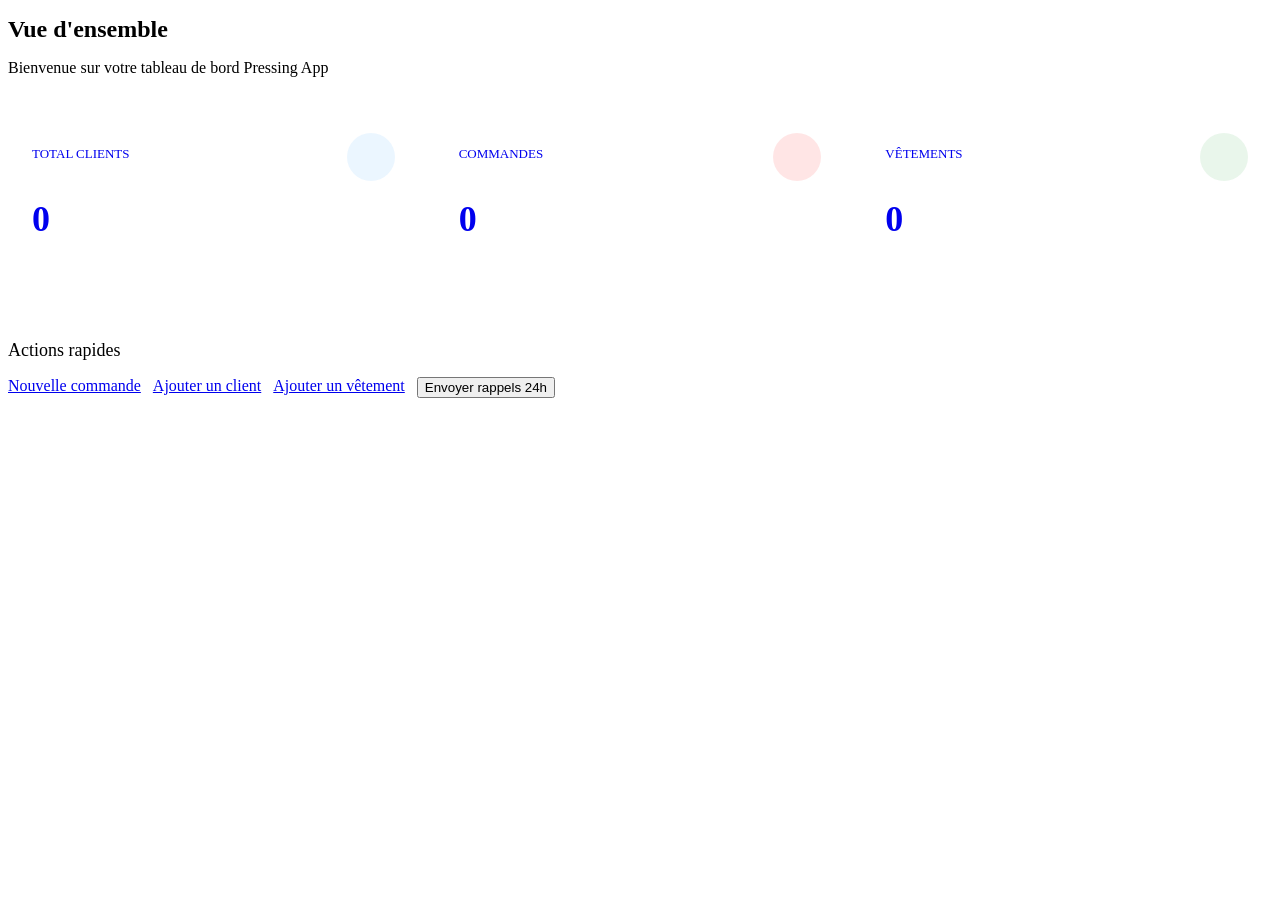
<file: src/main/resources/templates/index.html>
<!DOCTYPE html>
<html xmlns:th="http://www.thymeleaf.org">

<head th:replace="~{layout :: head(#{dashboard.title})}"></head>

<body>
    <th:block th:replace="~{layout :: themeScript}"></th:block>
    <div class="app-container">
        <header th:replace="~{layout :: header}"></header>
        <div class="main-layout">
            <aside th:replace="~{layout :: sidebar}"></aside>
            <main class="content-area">

                <h1 style="font-size: 24px; margin-bottom: 8px;" th:text="#{dashboard.title}">Vue d'ensemble</h1>
                <p style="color: var(--yt-text-secondary); margin-bottom: 32px;" th:text="#{dashboard.welcome}">
                    Bienvenue sur votre tableau de bord Pressing App
                </p>

                <!-- Stats -->
                <div style="display: grid; grid-template-columns: repeat(auto-fit, minmax(220px, 1fr)); gap: 16px;">
                    <a href="/clients" style="text-decoration: none;">
                        <div class="stat-card"
                            style="background: var(--yt-surface); padding: 24px; border-radius: 12px; border: 1px solid var(--yt-border); transition: border-color 0.2s;">
                            <div style="display: flex; justify-content: space-between; align-items: flex-start;">
                                <div>
                                    <p style="color: var(--yt-text-secondary); font-size: 13px; margin-bottom: 10px;"
                                        th:text="#{dashboard.totalClients}">TOTAL CLIENTS</p>
                                    <p style="font-size: 36px; font-weight: 700;" th:text="${totalClients}">0</p>
                                </div>
                                <div
                                    style="background: rgba(62,166,255,0.1); width: 48px; height: 48px; border-radius: 50%; display: flex; align-items: center; justify-content: center;">
                                    <i class="fas fa-users" style="color: var(--yt-accent); font-size: 20px;"></i>
                                </div>
                            </div>
                        </div>
                    </a>
                    <a href="/commandes" style="text-decoration: none;">
                        <div class="stat-card"
                            style="background: var(--yt-surface); padding: 24px; border-radius: 12px; border: 1px solid var(--yt-border); transition: border-color 0.2s;">
                            <div style="display: flex; justify-content: space-between; align-items: flex-start;">
                                <div>
                                    <p style="color: var(--yt-text-secondary); font-size: 13px; margin-bottom: 10px;"
                                        th:text="#{dashboard.totalOrders}">COMMANDES</p>
                                    <p style="font-size: 36px; font-weight: 700;" th:text="${totalCommandes}">0</p>
                                </div>
                                <div
                                    style="background: rgba(255,0,0,0.1); width: 48px; height: 48px; border-radius: 50%; display: flex; align-items: center; justify-content: center;">
                                    <i class="fas fa-shopping-bag" style="color: var(--yt-red); font-size: 20px;"></i>
                                </div>
                            </div>
                        </div>
                    </a>
                    <a href="/vetements" style="text-decoration: none;">
                        <div class="stat-card"
                            style="background: var(--yt-surface); padding: 24px; border-radius: 12px; border: 1px solid var(--yt-border); transition: border-color 0.2s;">
                            <div style="display: flex; justify-content: space-between; align-items: flex-start;">
                                <div>
                                    <p style="color: var(--yt-text-secondary); font-size: 13px; margin-bottom: 10px;"
                                        th:text="#{dashboard.totalClothes}">VÊTEMENTS</p>
                                    <p style="font-size: 36px; font-weight: 700;" th:text="${totalVetements}">0</p>
                                </div>
                                <div
                                    style="background: rgba(43,166,64,0.1); width: 48px; height: 48px; border-radius: 50%; display: flex; align-items: center; justify-content: center;">
                                    <i class="fas fa-tshirt" style="color: var(--yt-green); font-size: 20px;"></i>
                                </div>
                            </div>
                        </div>
                    </a>
                </div>

                <!-- Actions rapides -->
                <h2 style="font-size: 18px; font-weight: 500; margin-top: 40px; margin-bottom: 16px;"
                    th:text="#{dashboard.quickActions}">Actions rapides</h2>
                <div style="display: flex; gap: 12px; flex-wrap: wrap;">
                    <a href="/commandes" class="yt-btn action">
                        <i class="fas fa-plus"></i> <span th:text="#{dashboard.newOrder}">Nouvelle commande</span>
                    </a>
                    <a href="/utilisateurs" class="yt-btn">
                        <i class="fas fa-user-plus"></i> <span th:text="#{dashboard.addClient}">Ajouter un client</span>
                    </a>
                    <a href="/vetements" class="yt-btn">
                        <i class="fas fa-plus"></i> <span th:text="#{dashboard.addCloth}">Ajouter un vêtement</span>
                    </a>
                    <button class="yt-btn" onclick="declencherRappels()" id="btn-rappels">
                        <i class="fas fa-bell"></i> <span th:text="#{dashboard.sendReminders}">Envoyer rappels
                            24h</span>
                    </button>
                </div>

                <!-- Toast notification -->
                <div id="toast" style="display:none; position:fixed; bottom:24px; right:24px;
                 background:var(--yt-surface); border:1px solid var(--yt-border); border-radius:8px;
                 padding:16px 24px; font-size:14px; z-index:9999; box-shadow: 0 4px 24px rgba(0,0,0,0.4);">
                </div>

            </main>
        </div>
    </div>

    <style>
        .stat-card:hover {
            border-color: var(--yt-accent) !important;
        }
    </style>

    <script th:inline="javascript">
        const sendingText = /*[[#{dashboard.sending}]]*/ 'Envoi...';
        const remindersText = /*[[#{dashboard.sendReminders}]]*/ 'Envoyer rappels 24h';

        function showToast(msg) {
            const t = document.getElementById('toast');
            t.innerHTML = msg;
            t.style.display = 'block';
            setTimeout(() => t.style.display = 'none', 4000);
        }

        function declencherRappels() {
            const btn = document.getElementById('btn-rappels');
            btn.disabled = true;
            btn.innerHTML = '<i class="fas fa-spinner fa-spin"></i> ' + sendingText;
            
            const csrf = getCsrfConfig();
            fetch('/api/notifications/rappels/declencher', { 
                method: 'POST',
                headers: { [csrf.header]: csrf.token }
            })
                .then(res => res.text())
                .then(data => { showToast('<i class="fas fa-check-circle" style="color:var(--yt-green)"></i> ' + data); })
                .catch(err => { showToast('<i class="fas fa-exclamation-circle" style="color:var(--yt-red)"></i> Erreur : ' + err); })
                .finally(() => {
                    btn.disabled = false;
                    btn.innerHTML = '<i class="fas fa-bell"></i> ' + remindersText;
                });
        }
    </script>
    <div th:replace="~{layout :: chatbot}"></div>
</body>

</html>
</file>
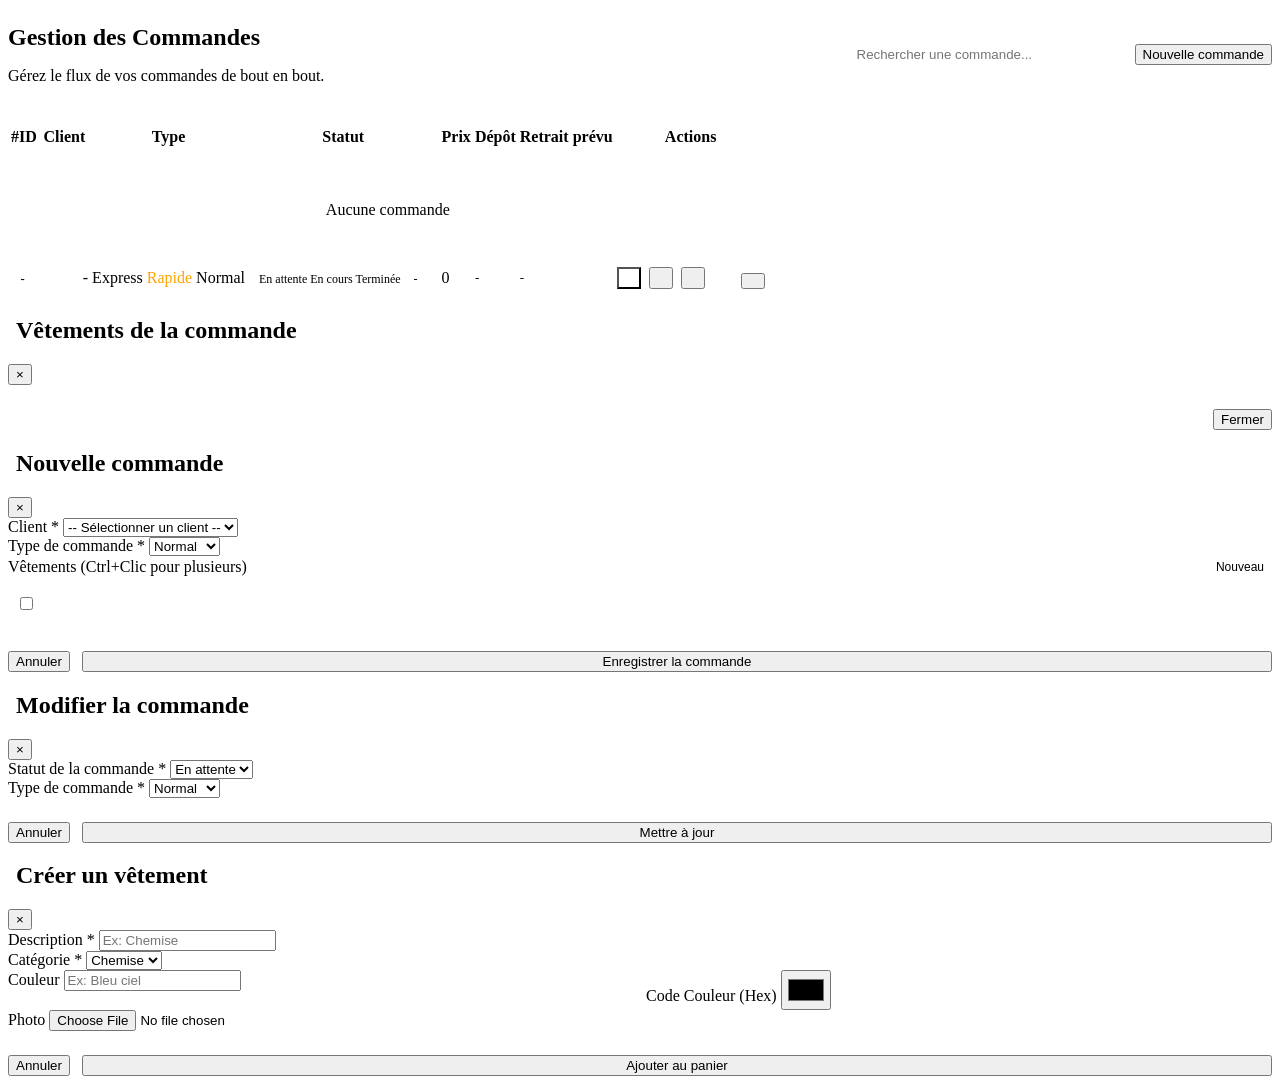
<file: src/main/resources/templates/commandes.html>
<!DOCTYPE html>
<html xmlns:th="http://www.thymeleaf.org">
<head th:replace="~{layout :: head(#{orders.title})}"></head>
<body>
<th:block th:replace="~{layout :: themeScript}"></th:block>
<div class="app-container">
    <header th:replace="~{layout :: header}"></header>
    <div class="main-layout">
        <aside th:replace="~{layout :: sidebar}"></aside>
        <main class="content-area">

            <div style="display: flex; justify-content: space-between; align-items: center; margin-bottom: 24px;">
                <div>
                    <h1 style="font-size: 24px; margin-bottom: 8px;" th:text="#{orders.title}">Gestion des Commandes</h1>
                    <p style="color: var(--yt-text-secondary);" th:text="#{orders.subtitle}">Gérez le flux de vos commandes de bout en bout.</p>
                </div>
                <div style="display: flex; gap: 16px; align-items: center;">
                    <div style="position: relative;">
                        <i class="fas fa-search" style="position: absolute; left: 12px; top: 50%; transform: translateY(-50%); color: var(--yt-text-secondary);"></i>
                        <input type="text" id="search-commandes" th:placeholder="#{orders.search}" placeholder="Rechercher une commande..." onkeyup="filterTable('search-commandes', 'table-commandes')" style="background: var(--yt-surface); border: 1px solid var(--yt-border); color: var(--yt-text-primary); padding: 8px 12px 8px 36px; border-radius: 18px; outline: none; width: 250px;">
                    </div>
                    <button class="yt-btn action" onclick="openModal('modal-add-commande')">
                        <i class="fas fa-plus"></i> <span th:text="#{orders.new}">Nouvelle commande</span>
                    </button>
                </div>
            </div>

            <!-- Table Commandes -->
            <div class="yt-table-container">
                <table class="yt-table" id="table-commandes">
                    <thead>
                        <tr>
                            <th th:text="#{orders.col.id}">#ID</th>
                            <th th:text="#{orders.col.client}">Client</th>
                            <th th:text="#{orders.col.type}">Type</th>
                            <th th:text="#{orders.col.status}">Statut</th>
                            <th th:text="#{orders.col.price}">Prix</th>
                            <th th:text="#{orders.col.deposit}">Dépôt</th>
                            <th th:text="#{orders.col.pickup}">Retrait prévu</th>
                            <th th:text="#{orders.col.actions}">Actions</th>
                        </tr>
                    </thead>
                    <tbody>
                        <tr th:if="${#lists.isEmpty(commandes)}">
                            <td colspan="8" style="text-align:center; color: var(--yt-text-secondary); padding: 40px;">
                                <i class="fas fa-shopping-bag" style="font-size: 32px; margin-bottom: 12px; display: block;"></i>
                                <span th:text="#{orders.empty}">Aucune commande</span>
                            </td>
                        </tr>
                        <tr th:each="c : ${commandes}">
                            <td>
                                <span style="font-family: monospace; background: var(--yt-surface-hover);
                                     padding: 4px 8px; border-radius: 4px; font-size: 12px;"
                                      th:text="'#' + ${c.id}">-</span>
                            </td>
                            <td>
                                <div style="display: flex; align-items: center; gap: 10px;">
                                    <div style="width: 32px; height: 32px; border-radius: 50%;
                                         background: var(--yt-surface-hover); display: flex;
                                         align-items: center; justify-content: center; font-size: 14px;">
                                        <i class="fas fa-user"></i>
                                    </div>
                                    <span th:text="'Client #' + ${c.utilisateurId}">-</span>
                                </div>
                            </td>
                            <td>
                                <span th:switch="${c.type.name()}">
                                    <span th:case="'EXPRESS'" style="color: var(--yt-red); font-weight: 500;"><i class="fas fa-bolt"></i> <span th:text="#{orders.type.express}">Express</span></span>
                                    <span th:case="'RAPIDE'" style="color: orange; font-weight: 500;"><i class="fas fa-rocket"></i> <span th:text="#{orders.type.fast}">Rapide</span></span>
                                    <span th:case="*" style="color: var(--yt-text-secondary);"><i class="fas fa-box"></i> <span th:text="#{orders.type.normal}">Normal</span></span>
                                </span>
                            </td>
                            <td>
                                <span th:switch="${c.statut.name()}"
                                      style="padding: 4px 10px; border-radius: 4px; font-size: 12px; font-weight: 500;">
                                    <span th:case="'EN_ATTENTE'" class="badge pending"><i class="fas fa-clock"></i> <span th:text="#{orders.status.pending}">En attente</span></span>
                                    <span th:case="'EN_COURS'" class="badge processing"><i class="fas fa-sync-alt"></i> <span th:text="#{orders.status.inProgress}">En cours</span></span>
                                    <span th:case="'TERMINEE'" class="badge done"><i class="fas fa-check-circle"></i> <span th:text="#{orders.status.done}">Terminée</span></span>
                                    <span th:case="*" style="background: var(--yt-surface-hover); padding: 4px 10px; border-radius: 4px;" th:text="${c.statut}">-</span>
                                </span>
                            </td>
                            <td style="font-weight: 500;">
                                <span th:text="${#numbers.formatDecimal(c.prixTotal, 0, 0)} + ' FCFA'">0</span>
                            </td>
                            <td style="color: var(--yt-text-secondary); font-size: 13px;"
                                th:text="${#temporals.format(c.dateCreation, 'dd/MM/yy')}">-</td>
                            <td style="color: var(--yt-accent); font-size: 13px; font-weight: 500;"
                                th:text="${#temporals.format(c.dateLivraison, 'dd/MM/yy')}">-</td>
                            <td>
                                <div style="display: flex; gap: 8px;">
                                    <button class="yt-btn" style="padding: 6px 10px; font-size: 12px; background: var(--yt-surface-hover);"
                                            th:onclick="'voirVetements(' + ${c.id} + ')'" title="Voir les vêtements">
                                        <i class="fas fa-eye"></i>
                                    </button>
                                    <button class="yt-btn" style="padding: 6px 10px; font-size: 12px;"
                                            th:onclick="openEditCommandeModal([[${c.id}]], [[${c.type}]], [[${c.statut}]], [[${c.utilisateurId}]])" title="Éditer le statut">
                                        <i class="fas fa-pen"></i>
                                    </button>
                                    <button class="yt-btn action" style="padding: 6px 10px; font-size: 12px;"
                                            th:onclick="'envoyerFacture(' + ${c.id} + ')'" title="Envoyer facture">
                                        <i class="fas fa-envelope"></i>
                                    </button>
                                    <a th:if="${c.factureUrl != null}" th:href="@{/commandes/{id}/facture(id=${c.id})}" class="yt-btn" style="padding: 6px 10px; font-size: 12px; background: var(--yt-accent); color: #000;" title="Télécharger facture">
                                        <i class="fas fa-download"></i>
                                    </a>
                                    <form th:action="@{/commandes/{id}(id=${c.id})}" th:method="delete" style="display:inline;" th:attr="onsubmit='return confirm(\'' + #{orders.confirmDelete} + '\')'">
                                        <button type="submit" class="yt-btn" style="padding: 6px 10px; font-size: 12px; color: var(--yt-red);" title="Supprimer">
                                            <i class="fas fa-trash"></i>
                                        </button>
                                    </form>
                                </div>
                            </td>
                        </tr>
                    </tbody>
                </table>
            </div>

        </main>
    </div>
</div>

<!-- Modal Détails Vêtements de la commande -->
<div id="modal-vetements-commande" class="modal-overlay" style="z-index: 2500;">
    <div class="modal-content">
        <div class="modal-header">
            <h2><i class="fas fa-tshirt" style="color: var(--yt-accent); margin-right: 8px;"></i><span th:text="#{cloth.details.title}">Vêtements de la commande</span> <span id="span-cmd-id"></span></h2>
            <button class="close-btn" onclick="closeModal('modal-vetements-commande')">×</button>
        </div>
        <div id="loader-vetements" style="text-align: center; padding: 20px; color: var(--yt-text-secondary); display: none;">
            <i class="fas fa-spinner fa-spin" style="font-size: 24px;"></i>
            <p style="margin-top: 8px;" th:text="#{cloth.details.loading}">Chargement...</p>
        </div>
        <div id="liste-vetements-container" style="max-height: 400px; overflow-y: auto;">
            <!-- Rempli dynamiquement en JS -->
        </div>
        <div style="margin-top: 24px; text-align: right;">
            <button type="button" class="yt-btn" onclick="closeModal('modal-vetements-commande')" th:text="#{cloth.details.close}">Fermer</button>
        </div>
    </div>
</div>

<!-- Modal Ajout Commande -->
<div id="modal-add-commande" class="modal-overlay">
    <div class="modal-content">
        <div class="modal-header">
            <h2><i class="fas fa-shopping-bag" style="color: var(--yt-accent); margin-right: 8px;"></i><span th:text="#{order.form.new}">Nouvelle commande</span></h2>
            <button class="close-btn" onclick="closeModal('modal-add-commande')">×</button>
        </div>
        <form id="form-add-commande" th:action="@{/commandes}" method="post">
            <div class="form-group">
                <label th:text="#{order.form.client} + ' *'">Client *</label>
                <select class="form-control" name="utilisateurId" required>
                    <option value="" disabled selected th:text="#{order.form.selectClient}">-- Sélectionner un client --</option>
                    <option th:each="u : ${utilisateurs}" th:value="${u.id}" th:text="${u.prenom + ' ' + u.nom}"></option>
                </select>
            </div>
            <div class="form-group">
                <label th:text="#{order.form.type} + ' *'">Type de commande *</label>
                <select class="form-control" name="type" required>
                    <option value="NORMAL">Normal</option>
                    <option value="RAPIDE">Rapide</option>
                    <option value="EXPRESS">Express</option>
                </select>
            </div>
            <div class="form-group">
                <div style="display: flex; justify-content: space-between; align-items: center; margin-bottom: 8px;">
                    <label style="margin: 0;" th:text="#{order.form.clothes}">Vêtements (Ctrl+Clic pour plusieurs)</label>
                    <button type="button" class="yt-btn" style="padding: 4px 8px; font-size: 12px; background: transparent; border: 1px solid var(--yt-accent); color: var(--yt-accent);"
                            onclick="openModal('modal-inline-vetement')">
                        <i class="fas fa-plus"></i> <span th:text="#{order.form.newCloth}">Nouveau</span>
                    </button>
                </div>
                <div id="checkbox-vetements" style="max-height: 150px; overflow-y: auto; border: 1px solid var(--yt-border); border-radius: 8px; padding: 8px; background: var(--yt-surface-hover);">
                    <div th:each="v : ${vetements}" style="margin-bottom: 6px; display: flex; align-items: center; gap: 8px;">
                        <input type="checkbox" name="vetementIds" th:value="${v.id}" th:id="'vet-' + ${v.id}">
                        <label th:for="'vet-' + ${v.id}" th:text="${v.description + ' (' + v.sku + ')'}" style="cursor: pointer; font-size: 14px;"></label>
                    </div>
                </div>
            </div>
            <div style="display: flex; gap: 12px; margin-top: 24px;">
                <button type="button" class="yt-btn" onclick="closeModal('modal-add-commande')" th:text="#{order.form.cancel}">Annuler</button>
                <button type="submit" class="yt-btn action" style="flex: 1;" id="btn-submit-commande">
                    <i class="fas fa-save"></i> <span th:text="#{order.form.save}">Enregistrer la commande</span>
                </button>
            </div>
        </form>
    </div>
</div>

<!-- Modal Edit Commande -->
<div id="modal-edit-commande" class="modal-overlay">
    <div class="modal-content">
        <div class="modal-header">
            <h2><i class="fas fa-pen" style="color: var(--yt-accent); margin-right: 8px;"></i><span th:text="#{order.form.edit}">Modifier la commande</span></h2>
            <button class="close-btn" onclick="closeModal('modal-edit-commande')">×</button>
        </div>
        <form id="form-edit-commande" th:action="@{/commandes}" th:method="put">
            <input type="hidden" id="edit-cmd-id" name="id">
            <input type="hidden" id="edit-cmd-utilisateurId" name="utilisateurId">
            <div class="form-group">
                <label th:text="#{order.form.status} + ' *'">Statut de la commande *</label>
                <select class="form-control" id="edit-cmd-statut" name="statut" required>
                    <option value="EN_ATTENTE" th:text="#{orders.status.pending}">En attente</option>
                    <option value="EN_COURS" th:text="#{orders.status.inProgress}">En cours</option>
                    <option value="TERMINEE" th:text="#{orders.status.done}">Terminée</option>
                    <option value="LIVREE" th:text="#{orders.status.delivered}">Livrée</option>
                </select>
            </div>
            <div class="form-group">
                <label th:text="#{order.form.type} + ' *'">Type de commande *</label>
                <select class="form-control" id="edit-cmd-type" name="type" required>
                    <option value="NORMAL">Normal</option>
                    <option value="RAPIDE">Rapide</option>
                    <option value="EXPRESS">Express</option>
                </select>
            </div>
            <div style="display: flex; gap: 12px; margin-top: 24px;">
                <button type="button" class="yt-btn" onclick="closeModal('modal-edit-commande')" th:text="#{order.form.cancel}">Annuler</button>
                <button type="submit" class="yt-btn action" style="flex: 1;" id="btn-submit-edit-cmd">
                    <i class="fas fa-save"></i> <span th:text="#{order.form.update}">Mettre à jour</span>
                </button>
            </div>
        </form>
    </div>
</div>

<!-- Sous-Modal Ajout Vêtement rapide -->
<div id="modal-inline-vetement" class="modal-overlay" style="z-index: 3000;">
    <div class="modal-content">
        <div class="modal-header">
            <h2><i class="fas fa-tshirt" style="color: var(--yt-accent); margin-right: 8px;"></i><span th:text="#{cloth.form.create}">Créer un vêtement</span></h2>
            <button class="close-btn" onclick="closeModal('modal-inline-vetement')">×</button>
        </div>
        <form id="form-inline-vetement" onsubmit="submitInlineVetement(event)">
            <div class="form-group">
                <label th:text="#{cloth.form.description} + ' *'">Description *</label>
                <input class="form-control" type="text" name="description" required placeholder="Ex: Chemise">
            </div>
            <div class="form-group">
                <label th:text="#{cloth.form.category} + ' *'">Catégorie *</label>
                <select class="form-control" name="categorie" required>
                    <option value="CHEMISE">Chemise</option>
                    <option value="PANTALON">Pantalon</option>
                    <option value="ROBE">Robe</option>
                    <option value="VESTE">Veste</option>
                    <option value="MANTEAU">Manteau</option>
                    <option value="JUPE">Jupe</option>
                    <option value="TSHIRT">T-Shirt</option>
                    <option value="COSTUME">Costume</option>
                    <option value="AUTRE">Autre</option>
                </select>
            </div>
            <div style="display: flex; gap: 12px;">
                <div class="form-group" style="flex: 1;">
                    <label th:text="#{cloth.form.color}">Couleur</label>
                    <input class="form-control" type="text" name="couleur" placeholder="Ex: Bleu ciel">
                </div>
                <div class="form-group" style="flex: 1;">
                    <label th:text="#{cloth.form.colorCode}">Code Couleur (Hex)</label>
                    <input class="form-control" type="color" name="codeCouleur" style="height: 40px; padding: 4px;">
                </div>
            </div>
            <div class="form-group">
                <label th:text="#{cloth.form.photo}">Photo</label>
                <input class="form-control" type="file" name="photo" accept="image/*">
            </div>
            <div style="display: flex; gap: 12px; margin-top: 24px;">
                <button type="button" class="yt-btn" onclick="closeModal('modal-inline-vetement')" th:text="#{cloth.form.cancel}">Annuler</button>
                <button type="submit" class="yt-btn action" style="flex: 1;" id="btn-inline-vetement">
                    <i class="fas fa-plus"></i> <span th:text="#{cloth.form.addToCart}">Ajouter au panier</span>
                </button>
            </div>
        </form>
    </div>
</div>

<div id="toast" style="display:none; position:fixed; bottom:24px; right:24px;
     background:var(--yt-surface); border:1px solid var(--yt-border); border-radius:8px;
     padding:16px 24px; font-size:14px; z-index:9999; box-shadow: 0 4px 24px rgba(0,0,0,0.4);">
</div>

<script>
function showToast(msg) {
    const t = document.getElementById('toast');
    if (!t) return;
    t.innerHTML = msg;
    t.style.display = 'block';
    setTimeout(() => t.style.display = 'none', 4000);
}

function envoyerFacture(id) {
    const csrf = getCsrfConfig();
    fetch('/api/notifications/commandes/' + id + '/facture', { 
        method: 'POST',
        headers: { [csrf.header]: csrf.token }
    })
        .then(res => res.text())
        .then(data => showToast('<i class="fas fa-check-circle" style="color:var(--yt-green)"></i> ' + data))
        .catch(err => showToast('<i class="fas fa-exclamation-circle" style="color:var(--yt-red)"></i> Erreur : ' + err));
}

function openModal(id) { document.getElementById(id).classList.add('active'); }
function closeModal(id) { document.getElementById(id).classList.remove('active'); }
document.querySelectorAll('.modal-overlay').forEach(m => {
    m.addEventListener('click', function(e) { if (e.target === this) this.classList.remove('active'); });
});

function voirVetements(id) {
    document.getElementById('span-cmd-id').textContent = '#' + id;
    const container = document.getElementById('liste-vetements-container');
    const loader = document.getElementById('loader-vetements');
    
    container.innerHTML = '';
    loader.style.display = 'block';
    openModal('modal-vetements-commande');
    
    fetch('/api/commandes/' + id + '/vetements')
        .then(res => {
            if (!res.ok) throw new Error("Impossible de charger les vêtements");
            return res.json();
        })
        .then(data => {
            loader.style.display = 'none';
            if (data.length === 0) {
                container.innerHTML = '<div style="text-align:center; color: var(--yt-text-secondary); padding: 20px;">Aucun vêtement associé à cette commande.</div>';
                return;
            }
            
            let html = '<ul style="list-style: none; padding: 0; margin: 0;">';
            data.forEach(v => {
                const colorCircle = v.codeCouleur 
                    ? `<div style="width: 16px; height: 16px; border-radius: 50%; background: ${v.codeCouleur}; flex-shrink:0;"></div>` 
                    : `<i class="fas fa-tshirt" style="color: var(--yt-text-secondary);"></i>`;
                    
                html += `
                    <li style="display: flex; align-items: center; gap: 12px; padding: 12px; border-bottom: 1px solid var(--yt-border);">
                        ${colorCircle}
                        <div style="flex: 1;">
                            <div style="font-weight: 500; font-size: 14px;">${v.description}</div>
                            <div style="font-size: 12px; color: var(--yt-text-secondary);">
                                ${v.categorie} • SKU: <span style="font-family: monospace;">${v.sku}</span>
                            </div>
                        </div>
                    </li>
                `;
            });
            html += '</ul>';
            container.innerHTML = html;
        })
        .catch(err => {
            loader.style.display = 'none';
            container.innerHTML = `<div style="color: var(--yt-red); padding: 20px;">${err.message}</div>`;
        });
}

function openEditCommandeModal(id, type, statut, utilisateurId) {
    document.getElementById('form-edit-commande').action = '/commandes/' + id;
    document.getElementById('edit-cmd-id').value = id;
    document.getElementById('edit-cmd-type').value = type;
    document.getElementById('edit-cmd-statut').value = statut;
    document.getElementById('edit-cmd-utilisateurId').value = utilisateurId;
    openModal('modal-edit-commande');
}



function submitInlineVetement(e) {
    e.preventDefault();
    const btn = document.getElementById('btn-inline-vetement');
    btn.disabled = true;
    btn.innerHTML = '<i class="fas fa-spinner fa-spin"></i> Création...';
    
    const form = e.target;
    const formData = new FormData(form);
    
    const csrf = getCsrfConfig();
    fetch('/api/vetements', {
        method: 'POST',
        headers: { [csrf.header]: csrf.token },
        body: formData
    })
    .then(res => {
        if (!res.ok) throw new Error("Erreur lors de la création du vêtement");
        return res.json();
    })
    .then(data => {
        // Ajouter dynamiquement à la liste des checkboxes
        const container = document.getElementById('checkbox-vetements');
        const div = document.createElement('div');
        div.style.cssText = "margin-bottom: 6px; display: flex; align-items: center; gap: 8px;";
        
        div.innerHTML = `
            <input type="checkbox" name="vetementIds" value="${data.id}" id="vet-${data.id}" checked>
            <label for="vet-${data.id}" style="cursor: pointer; font-size: 14px;">${data.description} (${data.sku})</label>
        `;
        container.appendChild(div);
        
        showToast('<i class="fas fa-check-circle" style="color:var(--yt-green)"></i> Vêtement ajouté !');
        closeModal('modal-inline-vetement');
        form.reset();
        
        btn.disabled = false;
        btn.innerHTML = '<i class="fas fa-plus"></i> Ajouter au panier';
    })
    .catch(err => {
        alert("Erreur : " + err.message);
        btn.disabled = false;
        btn.innerHTML = '<i class="fas fa-plus"></i> Ajouter au panier';
    });
}

</script>
<div th:replace="~{layout :: chatbot}"></div>
</body>
</html>
</file>
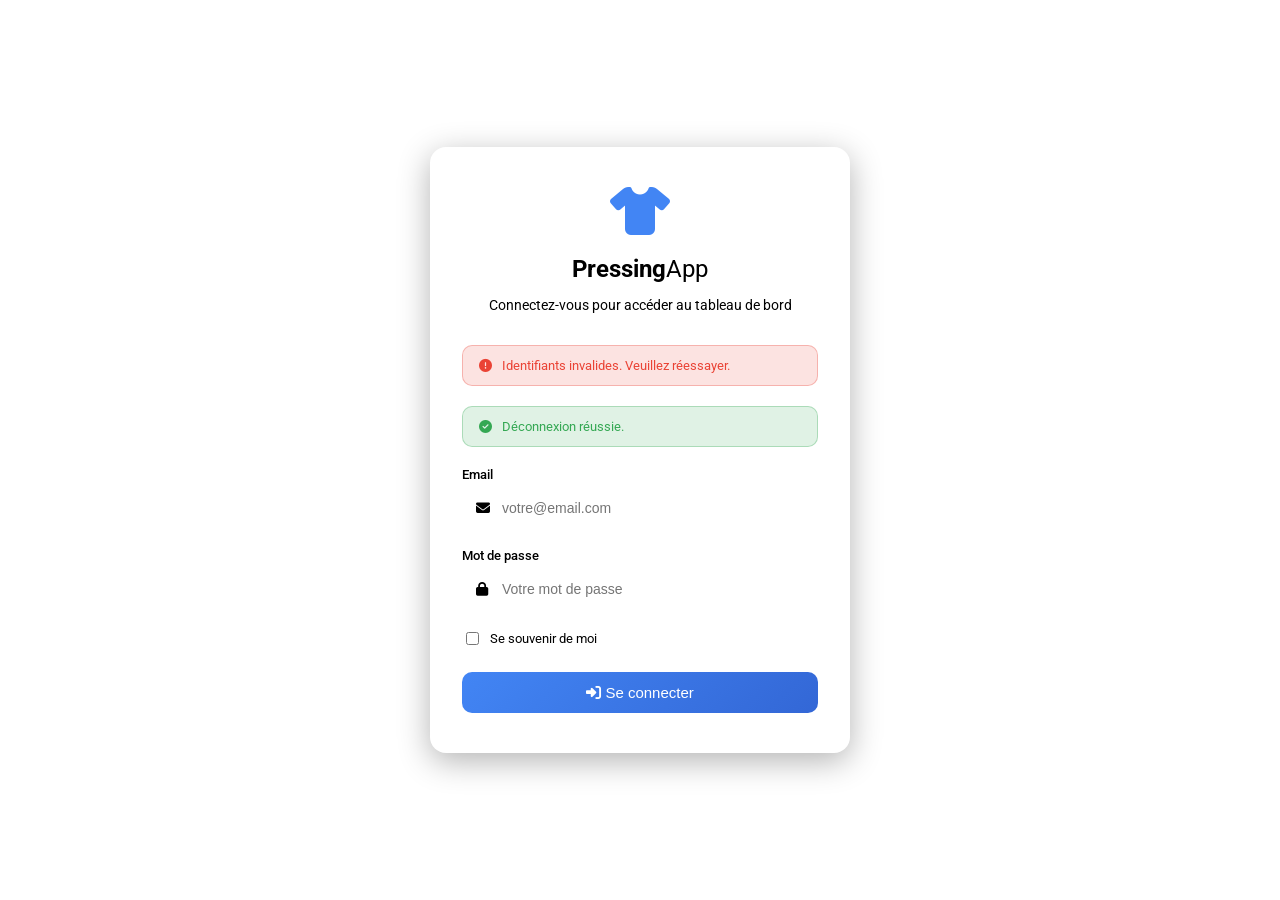
<file: src/main/resources/templates/login.html>
<!DOCTYPE html>
<html xmlns:th="http://www.thymeleaf.org">
<head>
    <meta charset="UTF-8">
    <meta name="viewport" content="width=device-width, initial-scale=1.0">
    <title th:text="#{login.title} + ' - ' + #{app.name}">Connexion - Pressing App</title>
    <link href="https://fonts.googleapis.com/css2?family=Roboto:wght@400;500;700&display=swap" rel="stylesheet">
    <link rel="stylesheet" href="https://cdnjs.cloudflare.com/ajax/libs/font-awesome/6.4.0/css/all.min.css">
    <link rel="stylesheet" th:href="@{/css/style.css}">
    <script>
        (function() {
            const saved = localStorage.getItem('pressing-theme') || 'dark';
            document.documentElement.setAttribute('data-theme', saved);
        })();
    </script>
    <style>
        body {
            display: flex;
            justify-content: center;
            align-items: center;
            min-height: 100vh;
            margin: 0;
            background: var(--yt-bg);
            font-family: 'Roboto', sans-serif;
        }
        .login-container {
            width: 100%;
            max-width: 420px;
            padding: 20px;
        }
        .login-card {
            background: var(--yt-surface);
            border: 1px solid var(--yt-border);
            border-radius: 16px;
            padding: 40px 32px;
            box-shadow: 0 8px 32px rgba(0,0,0,0.3);
        }
        .login-logo {
            text-align: center;
            margin-bottom: 32px;
        }
        .login-logo i {
            font-size: 48px;
            color: #4285F4;
            margin-bottom: 12px;
        }
        .login-logo h1 {
            font-size: 24px;
            color: var(--yt-text-primary);
            margin: 8px 0 4px;
        }
        .login-logo p {
            color: var(--yt-text-secondary);
            font-size: 14px;
        }
        .form-group {
            margin-bottom: 20px;
        }
        .form-group label {
            display: block;
            font-size: 13px;
            font-weight: 500;
            color: var(--yt-text-secondary);
            margin-bottom: 6px;
        }
        .form-group .input-wrapper {
            position: relative;
        }
        .form-group .input-wrapper i {
            position: absolute;
            left: 14px;
            top: 50%;
            transform: translateY(-50%);
            color: var(--yt-text-secondary);
            font-size: 14px;
        }
        .form-group input {
            width: 100%;
            padding: 12px 14px 12px 40px;
            background: var(--yt-bg);
            border: 1px solid var(--yt-border);
            border-radius: 10px;
            color: var(--yt-text-primary);
            font-size: 14px;
            outline: none;
            transition: border-color 0.2s;
            box-sizing: border-box;
        }
        .form-group input:focus {
            border-color: #4285F4;
        }
        .remember-row {
            display: flex;
            align-items: center;
            gap: 8px;
            margin-bottom: 24px;
        }
        .remember-row input[type="checkbox"] {
            accent-color: #4285F4;
        }
        .remember-row label {
            color: var(--yt-text-secondary);
            font-size: 13px;
            cursor: pointer;
        }
        .login-btn {
            width: 100%;
            padding: 12px;
            background: linear-gradient(135deg, #4285F4, #3367D6);
            color: white;
            border: none;
            border-radius: 10px;
            font-size: 15px;
            font-weight: 500;
            cursor: pointer;
            transition: transform 0.15s, box-shadow 0.15s;
        }
        .login-btn:hover {
            transform: translateY(-1px);
            box-shadow: 0 4px 16px rgba(66, 133, 244, 0.4);
        }
        .alert {
            padding: 12px 16px;
            border-radius: 10px;
            font-size: 13px;
            margin-bottom: 20px;
            display: flex;
            align-items: center;
            gap: 10px;
        }
        .alert-error {
            background: rgba(234, 67, 53, 0.15);
            color: #EA4335;
            border: 1px solid rgba(234, 67, 53, 0.3);
        }
        .alert-success {
            background: rgba(52, 168, 83, 0.15);
            color: #34A853;
            border: 1px solid rgba(52, 168, 83, 0.3);
        }
    </style>
</head>
<body>
    <div class="login-container">
        <div class="login-card">
            <div class="login-logo">
                <i class="fas fa-tshirt"></i>
                <h1>Pressing<span style="font-weight: 400;">App</span></h1>
                <p th:text="#{login.subtitle}">Connectez-vous pour accéder au tableau de bord</p>
            </div>

            <!-- Message d'erreur en cas d'identifiants invalides -->
            <div th:if="${param.error}" class="alert alert-error">
                <i class="fas fa-exclamation-circle"></i>
                <span th:text="#{login.error}">Identifiants invalides. Veuillez réessayer.</span>
            </div>

            <!-- Message de confirmation de deconnexion -->
            <div th:if="${param.logout}" class="alert alert-success">
                <i class="fas fa-check-circle"></i>
                <span th:text="#{login.logout}">Déconnexion réussie.</span>
            </div>

            <!-- Formulaire de connexion -->
            <!-- Le token CSRF est ajoute automatiquement par Thymeleaf (th:action) -->
            <form th:action="@{/login}" method="post">
                <div class="form-group">
                    <label for="email" th:text="#{login.email}">Email</label>
                    <div class="input-wrapper">
                        <i class="fas fa-envelope"></i>
                        <input type="email" id="email" name="email" required
                               th:placeholder="#{login.email.placeholder}" placeholder="votre@email.com">
                    </div>
                </div>

                <div class="form-group">
                    <label for="motDePasse" th:text="#{login.password}">Mot de passe</label>
                    <div class="input-wrapper">
                        <i class="fas fa-lock"></i>
                        <input type="password" id="motDePasse" name="motDePasse" required
                               th:placeholder="#{login.password.placeholder}" placeholder="Votre mot de passe">
                    </div>
                </div>

                <div class="remember-row">
                    <input type="checkbox" id="remember-me" name="remember-me">
                    <label for="remember-me" th:text="#{login.remember}">Se souvenir de moi</label>
                </div>

                <button type="submit" class="login-btn">
                    <i class="fas fa-sign-in-alt"></i>
                    <span th:text="#{login.submit}">Se connecter</span>
                </button>
            </form>
        </div>
    </div>
</body>
</html>
</file>
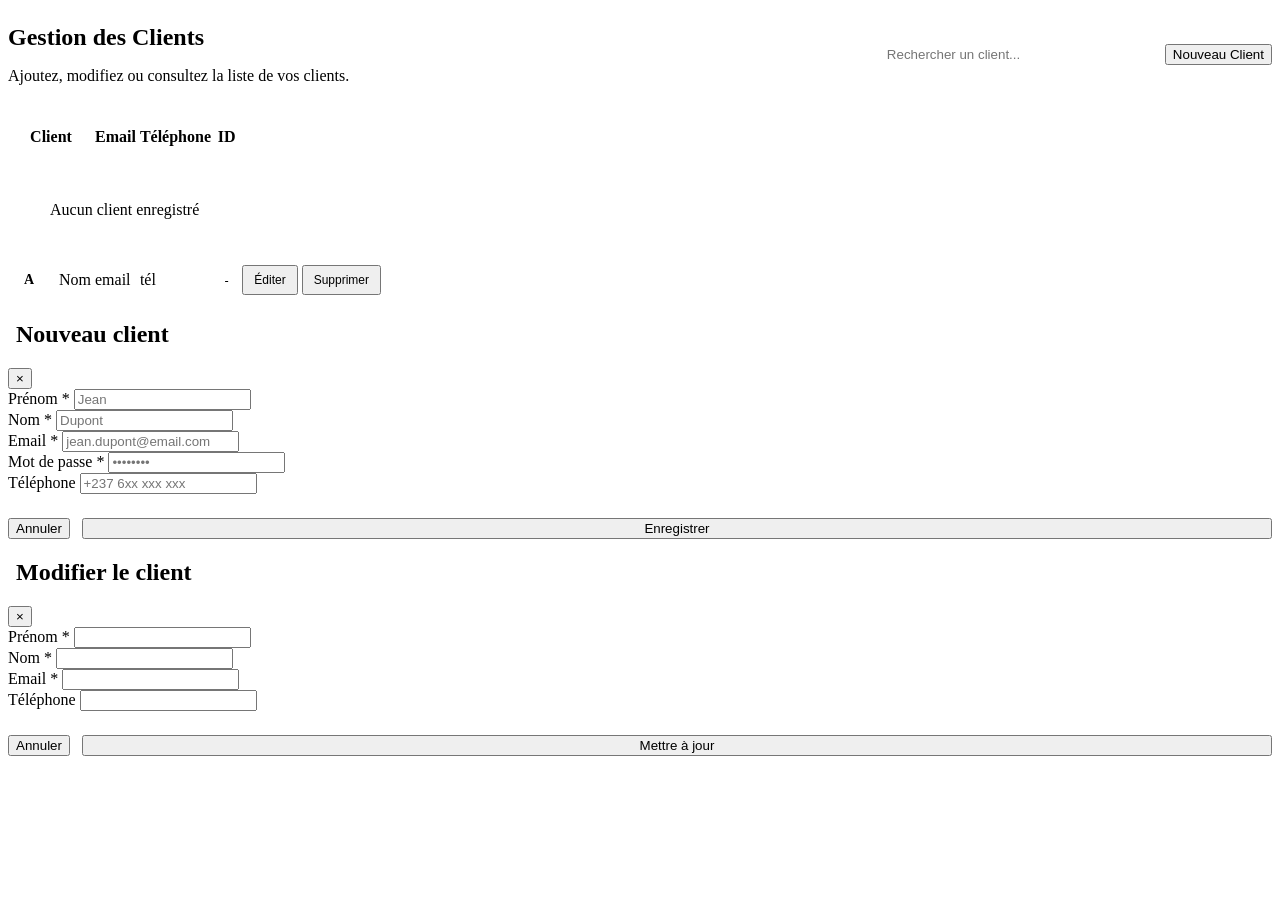
<file: src/main/resources/templates/utilisateurs.html>
<!DOCTYPE html>
<html xmlns:th="http://www.thymeleaf.org">
<head th:replace="~{layout :: head(#{clients.title})}"></head>
<body>
<th:block th:replace="~{layout :: themeScript}"></th:block>
<div class="app-container">
    <header th:replace="~{layout :: header}"></header>
    <div class="main-layout">
        <aside th:replace="~{layout :: sidebar}"></aside>
        <main class="content-area">

            <div style="display: flex; justify-content: space-between; align-items: center; margin-bottom: 24px;">
                <div>
                    <h1 style="font-size: 24px; margin-bottom: 8px;" th:text="#{clients.title}">Gestion des Clients</h1>
                    <p style="color: var(--yt-text-secondary);" th:text="#{clients.subtitle}">Ajoutez, modifiez ou consultez la liste de vos clients.</p>
                </div>
                <div style="display: flex; gap: 16px; align-items: center;">
                    <div style="position: relative;">
                        <i class="fas fa-search" style="position: absolute; left: 12px; top: 50%; transform: translateY(-50%); color: var(--yt-text-secondary);"></i>
                        <input type="text" id="search-input" th:placeholder="#{clients.search}" placeholder="Rechercher un client..." onkeyup="filterTable('search-input', 'table-utilisateurs')" style="background: var(--yt-surface); border: 1px solid var(--yt-border); color: var(--yt-text-primary); padding: 8px 12px 8px 36px; border-radius: 18px; outline: none; width: 250px;">
                    </div>
                    <button class="yt-btn action" onclick="openModal('modal')">
                        <i class="fas fa-plus"></i> <span th:text="#{clients.new}">Nouveau Client</span>
                    </button>
                </div>
            </div>

            <!-- Table -->
            <div class="yt-table-container">
                <table class="yt-table" id="table-utilisateurs">
                    <thead>
                        <tr>
                            <th th:text="#{clients.col.client}">Client</th>
                            <th th:text="#{clients.col.email}">Email</th>
                            <th th:text="#{clients.col.phone}">Téléphone</th>
                            <th th:text="#{clients.col.id}">ID</th>
                        </tr>
                    </thead>
                    <tbody>
                        <tr th:if="${#lists.isEmpty(utilisateurs)}">
                            <td colspan="4" style="text-align:center; color: var(--yt-text-secondary); padding: 40px;">
                                <i class="fas fa-users" style="font-size: 32px; margin-bottom: 12px; display: block;"></i>
                                <span th:text="#{clients.empty}">Aucun client enregistré</span>
                            </td>
                        </tr>
                        <tr th:each="u : ${utilisateurs}">
                            <td>
                                <div style="display: flex; align-items: center; gap: 12px;">
                                    <div style="width: 36px; height: 36px; border-radius: 50%;
                                         background: var(--yt-accent); color: #000;
                                         display: flex; align-items: center; justify-content: center;
                                         font-weight: 700; font-size: 14px; flex-shrink: 0;"
                                         th:text="${#strings.toUpperCase(#strings.substring(u.prenom, 0, 1))}">A</div>
                                    <div>
                                        <div style="font-weight: 500;" th:text="${u.prenom + ' ' + u.nom}">Nom</div>
                                    </div>
                                </div>
                            </td>
                            <td style="color: var(--yt-text-secondary);" th:text="${u.email}">email</td>
                            <td style="color: var(--yt-text-secondary);" th:text="${u.telephone ?: '-'}">tél</td>
                            <td>
                                <span style="background: var(--yt-surface-hover); padding: 4px 8px; border-radius: 4px; font-size: 12px; font-family: monospace;"
                                      th:text="'#' + ${u.id}">-</span>
                            </td>
                            <td>
                                <button class="yt-btn" style="padding: 6px 10px; font-size: 12px;"
                                        th:onclick="openEditModal([[${u.id}]], [[${u.nom}]], [[${u.prenom}]], [[${u.email}]], [[${u.telephone}]])">
                                    <i class="fas fa-pen"></i> <span th:text="#{clients.edit}">Éditer</span>
                                </button>
                                <form th:action="@{/utilisateurs/{id}(id=${u.id})}" th:method="delete" style="display:inline;" th:attr="onsubmit='return confirm(\'' + #{clients.confirmDelete} + '\')'">
                                    <button type="submit" class="yt-btn" style="padding: 6px 10px; font-size: 12px; color: var(--yt-red);">
                                        <i class="fas fa-trash"></i> <span th:text="#{clients.delete}">Supprimer</span>
                                    </button>
                                </form>
                            </td>
                        </tr>
                    </tbody>
                </table>
            </div>

        </main>
    </div>
</div>

<!-- Modal Ajout Client -->
<div id="modal" class="modal-overlay">
    <div class="modal-content">
        <div class="modal-header">
            <h2><i class="fas fa-user-plus" style="color: var(--yt-accent); margin-right: 8px;"></i><span th:text="#{client.form.new}">Nouveau client</span></h2>
            <button class="close-btn" onclick="closeModal('modal')">×</button>
        </div>
        <form id="form-add-client" th:action="@{/utilisateurs}" method="post">
            <div class="form-group">
                <label th:text="#{client.form.firstName} + ' *'">Prénom *</label>
                <input class="form-control" type="text" name="prenom" required placeholder="Jean">
            </div>
            <div class="form-group">
                <label th:text="#{client.form.lastName} + ' *'">Nom *</label>
                <input class="form-control" type="text" name="nom" required placeholder="Dupont">
            </div>
            <div class="form-group">
                <label th:text="#{client.form.email} + ' *'">Email *</label>
                <input class="form-control" type="email" name="email" required placeholder="jean.dupont@email.com">
            </div>
            <div class="form-group">
                <label th:text="#{client.form.password} + ' *'">Mot de passe *</label>
                <input class="form-control" type="password" name="motDePasse" required placeholder="••••••••">
            </div>
            <div class="form-group">
                <label th:text="#{client.form.phone}">Téléphone</label>
                <input class="form-control" type="tel" name="telephone" placeholder="+237 6xx xxx xxx">
            </div>
            <div style="display: flex; gap: 12px; margin-top: 24px;">
                <button type="button" class="yt-btn" onclick="closeModal('modal')" th:text="#{client.form.cancel}">Annuler</button>
                <button type="submit" class="yt-btn action" style="flex: 1;">
                    <i class="fas fa-save"></i> <span th:text="#{client.form.save}">Enregistrer</span>
                </button>
            </div>
        </form>
    </div>
</div>

<!-- Modal Edit Client -->
<div id="modal-edit" class="modal-overlay">
    <div class="modal-content">
        <div class="modal-header">
            <h2><i class="fas fa-pen" style="color: var(--yt-accent); margin-right: 8px;"></i><span th:text="#{client.form.edit}">Modifier le client</span></h2>
            <button class="close-btn" onclick="closeModal('modal-edit')">×</button>
        </div>
        <form id="form-edit-client" th:action="@{/utilisateurs}" th:method="put">
            <input type="hidden" id="edit-id" name="id">
            <div class="form-group">
                <label th:text="#{client.form.firstName} + ' *'">Prénom *</label>
                <input class="form-control" type="text" id="edit-prenom" name="prenom" required>
            </div>
            <div class="form-group">
                <label th:text="#{client.form.lastName} + ' *'">Nom *</label>
                <input class="form-control" type="text" id="edit-nom" name="nom" required>
            </div>
            <div class="form-group">
                <label th:text="#{client.form.email} + ' *'">Email *</label>
                <input class="form-control" type="email" id="edit-email" name="email" required>
            </div>
            <div class="form-group">
                <label th:text="#{client.form.phone}">Téléphone</label>
                <input class="form-control" type="tel" id="edit-telephone" name="telephone">
            </div>
            <div style="display: flex; gap: 12px; margin-top: 24px;">
                <button type="button" class="yt-btn" onclick="closeModal('modal-edit')" th:text="#{client.form.cancel}">Annuler</button>
                <button type="submit" class="yt-btn action" style="flex: 1;" id="btn-submit-edit">
                    <i class="fas fa-save"></i> <span th:text="#{client.form.update}">Mettre à jour</span>
                </button>
            </div>
        </form>
    </div>
</div>

<script>
function openModal(id) { document.getElementById(id || 'modal').classList.add('active'); }
function closeModal(id) { document.getElementById(id || 'modal').classList.remove('active'); }
document.querySelectorAll('.modal-overlay').forEach(m => {
    m.addEventListener('click', function(e) { if (e.target === this) this.classList.remove('active'); });
});

function openEditModal(id, nom, prenom, email, telephone) {
    document.getElementById('form-edit-client').action = '/utilisateurs/' + id;
    document.getElementById('edit-id').value = id;
    document.getElementById('edit-nom').value = nom;
    document.getElementById('edit-prenom').value = prenom;
    document.getElementById('edit-email').value = email;
    document.getElementById('edit-telephone').value = telephone || '';
    openModal('modal-edit');
}

</script>
<div th:replace="layout :: chatbot"></div>
</body>
</html>
</file>
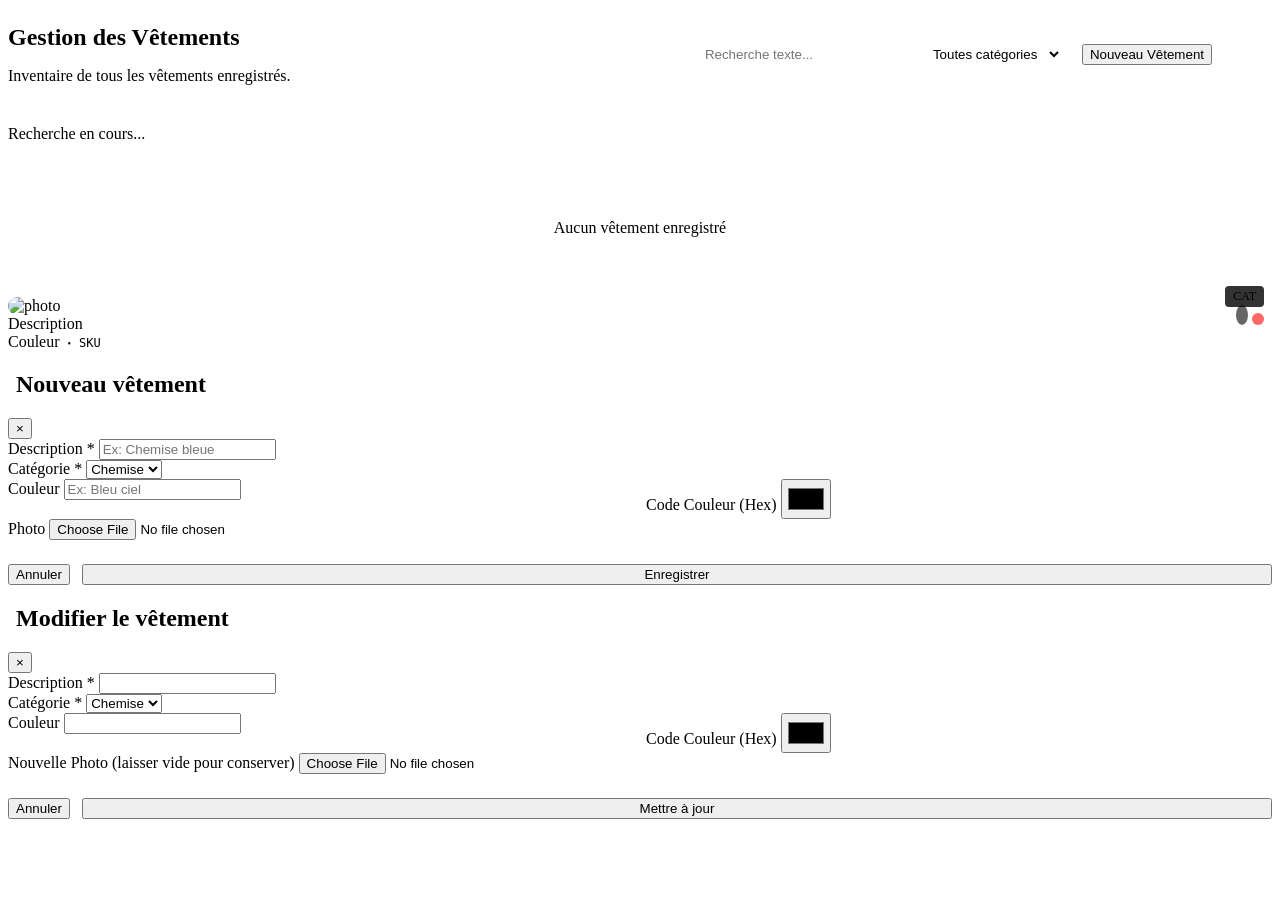
<file: src/main/resources/templates/vetements.html>
<!DOCTYPE html>
<html xmlns:th="http://www.thymeleaf.org">
<head th:replace="~{layout :: head(#{clothes.title})}"></head>
<body>
<th:block th:replace="~{layout :: themeScript}"></th:block>
<div class="app-container">
    <header th:replace="~{layout :: header}"></header>
    <div class="main-layout">
        <aside th:replace="~{layout :: sidebar}"></aside>
        <main class="content-area">

            <div style="display: flex; justify-content: space-between; align-items: center; margin-bottom: 24px;">
                <div>
                    <h1 style="font-size: 24px; margin-bottom: 8px;" th:text="#{clothes.title}">Gestion des Vêtements</h1>
                    <p style="color: var(--yt-text-secondary);" th:text="#{clothes.subtitle}">Inventaire de tous les vêtements enregistrés.</p>
                </div>
                <div style="display: flex; gap: 12px; align-items: center;">
                    <div style="display: flex; align-items: center; gap: 8px;">
                        <div style="position: relative;">
                            <i class="fas fa-search" style="position: absolute; left: 12px; top: 50%; transform: translateY(-50%); color: var(--yt-text-secondary);"></i>
                            <input type="text" id="search-vetements" th:placeholder="#{clothes.search}" placeholder="Recherche texte..." onkeyup="filterVetements()" style="background: var(--yt-surface); border: 1px solid var(--yt-border); color: var(--yt-text-primary); padding: 8px 12px 8px 36px; border-radius: 18px; outline: none; width: 160px;">
                        </div>
                        <label for="search-image-input" class="yt-btn" style="padding: 8px 12px; border-radius: 50%; cursor: pointer; background: var(--yt-surface-hover);" title="Rechercher par photo">
                            <i class="fas fa-camera"></i>
                        </label>
                        <input type="file" id="search-image-input" style="display: none;" accept="image/*" onchange="searchByImage(this)">
                    </div>
                    
                    <select id="filter-cat" onchange="filterVetements()" style="background: var(--yt-surface); border: 1px solid var(--yt-border); color: var(--yt-text-primary); padding: 8px; border-radius: 18px; outline: none; margin-right: 8px;">
                        <option value="" th:text="#{clothes.allCategories}">Toutes catégories</option>
                        <option value="CHEMISE">Chemise</option>
                        <option value="PANTALON">Pantalon</option>
                        <option value="ROBE">Robe</option>
                        <option value="VESTE">Veste</option>
                        <option value="MANTEAU">Manteau</option>
                        <option value="JUPE">Jupe</option>
                        <option value="TSHIRT">T-Shirt</option>
                        <option value="COSTUME">Costume</option>
                        <option value="HAUT">Haut</option>
                        <option value="BAS">Bas</option>
                        <option value="AUTRE">Autre</option>
                    </select>
                    <button class="yt-btn action" onclick="openModal('modal-add')">
                        <i class="fas fa-plus"></i> <span th:text="#{clothes.new}">Nouveau Vêtement</span>
                    </button>
                    <!-- Toggle View -->
                    <div style="display: flex; background: var(--yt-surface); border-radius: 8px; overflow: hidden; border: 1px solid var(--yt-border);">
                        <button onclick="setView('grid')" id="btn-grid"
                                style="padding: 8px 12px; background: var(--yt-accent); color: #fff; border: none; cursor: pointer;">
                            <i class="fas fa-th"></i>
                        </button>
                        <button onclick="setView('list')" id="btn-list"
                                style="padding: 8px 12px; background: transparent; color: var(--yt-text-primary); border: none; cursor: pointer;">
                            <i class="fas fa-list"></i>
                        </button>
                    </div>
                </div>
            </div>

            <!-- Vue Grille (YouTube style) -->
            <div id="view-grid" class="grid-container">
                <div id="no-results" style="display: none; grid-column: 1/-1; text-align: center; color: var(--yt-text-secondary); padding: 60px;">
                    <i class="fas fa-search" style="font-size: 48px; margin-bottom: 16px; display: block;"></i>
                    <span>Pas de résultat pour cette recherche</span>
                </div>

                <div id="grid-loader" class="loader-container">
                    <div class="spinner"></div>
                    <span th:text="#{clothes.searching}">Recherche en cours...</span>
                </div>

                <div th:if="${#lists.isEmpty(vetements)}"
                     style="grid-column: 1/-1; text-align: center; color: var(--yt-text-secondary); padding: 60px;">
                    <i class="fas fa-tshirt" style="font-size: 48px; margin-bottom: 16px; display: block;"></i>
                    <span th:text="#{clothes.empty}">Aucun vêtement enregistré</span>
                </div>
                <div th:each="v : ${vetements}" class="card" th:attr="data-id=${v.id}">
                    <!-- Thumbnail -->
                    <div class="card-thumbnail"
                         style="display: flex; align-items: center; justify-content: center; position: relative;">
                        <img th:if="${v.photoUrl != null and !#strings.isEmpty(v.photoUrl)}"
                             th:src="${v.photoUrl}"
                             style="width: 100%; height: 100%; object-fit: cover; border-radius: 12px;"
                             alt="photo">
                        <div th:unless="${v.photoUrl != null and !#strings.isEmpty(v.photoUrl)}"
                             style="display: flex; align-items: center; justify-content: center;
                                    width: 100%; height: 100%;
                                    background: var(--yt-surface); border-radius: 12px;">
                            <i class="fas fa-tshirt"
                               style="font-size: 48px;"
                               th:style="'font-size: 48px; color: ' + (${v.codeCouleur} ?: '#aaa')"></i>
                        </div>
                        
                        <div style="position: absolute; top: 8px; right: 8px; display: flex; gap: 4px;">
                            <button class="yt-btn" style="padding: 6px; font-size: 12px; border-radius: 50%; background: rgba(0,0,0,0.6); color: white; border: none;"
                                    th:onclick="openEditVetementModal([[${v.id}]], [[${v.description}]], [[${v.categorie}]], [[${v.couleur}]], [[${v.codeCouleur}]])">
                                <i class="fas fa-pen"></i>
                            </button>
                            <form th:action="@{/vetements/{id}(id=${v.id})}" th:method="delete" style="display:inline;" th:attr="onsubmit='return confirm(\'' + #{clothes.confirmDelete} + '\')'">
                                <button type="submit" class="yt-btn" style="padding: 6px; font-size: 12px; border-radius: 50%; background: rgba(255,0,0,0.6); color: white; border: none;">
                                    <i class="fas fa-trash"></i>
                                </button>
                            </form>
                        </div>

                        <!-- Category badge -->
                        <span style="position: absolute; bottom: 8px; right: 8px;
                                     background: rgba(0,0,0,0.8); padding: 3px 8px;
                                     border-radius: 4px; font-size: 12px;"
                              th:text="${v.categorie}">CAT</span>
                    </div>
                    <!-- Card info -->
                    <div class="card-info">
                        <div class="card-avatar"
                             th:style="'background: ' + (${v.codeCouleur} ?: 'var(--yt-surface-hover)')">
                            <i class="fas fa-tag" style="font-size: 12px;"></i>
                        </div>
                        <div class="card-details">
                            <div class="card-title" th:text="${v.description}">Description</div>
                            <div class="card-subtitle">
                                <span th:if="${v.couleur != null}" th:text="${v.couleur}">Couleur</span>
                                <span style="margin: 0 4px; font-size: 10px;" th:if="${v.couleur != null and v.sku != null}">•</span>
                                <span style="font-family: monospace; font-size: 12px;" th:if="${v.sku != null}" th:text="${v.sku}">SKU</span>
                            </div>
                        </div>
                    </div>
                </div>
            </div>

            <!-- Vue Liste -->
            <div id="view-list" style="display: none;" class="yt-table-container">
                <table class="yt-table" id="table-vetements">
                    <thead>
                        <tr>
                            <th th:text="#{clothes.col.sku}">SKU</th>
                            <th th:text="#{clothes.col.description}">Description</th>
                            <th th:text="#{clothes.col.category}">Catégorie</th>
                            <th th:text="#{clothes.col.color}">Couleur</th>
                        </tr>
                    </thead>
                    <tbody>
                        <tr th:each="v : ${vetements}" th:attr="data-id=${v.id}">
                            <td style="font-family: monospace; font-size: 12px; color: var(--yt-accent);" th:text="${v.sku}">-</td>
                            <td th:text="${v.description}">-</td>
                            <td>
                                <span style="background: var(--yt-surface-hover); padding: 4px 8px; border-radius: 4px; font-size: 12px;"
                                      th:text="${v.categorie}">-</span>
                            </td>
                            <td>
                                <div style="display: flex; align-items: center; gap: 8px;">
                                    <div th:if="${v.codeCouleur}"
                                         th:style="'width: 16px; height: 16px; border-radius: 50%; background: ' + ${v.codeCouleur}"></div>
                                    <span th:text="${v.couleur ?: '-'}">-</span>
                                </div>
                            <td>
                                <button class="yt-btn" style="padding: 4px 8px; font-size: 12px;"
                                        th:onclick="openEditVetementModal([[${v.id}]], [[${v.description}]], [[${v.categorie}]], [[${v.couleur}]], [[${v.codeCouleur}]])">
                                    <i class="fas fa-pen"></i>
                                </button>
                            <form th:action="@{/vetements/{id}(id=${v.id})}" th:method="delete" style="display:inline;" th:attr="onsubmit='return confirm(\'' + #{clothes.confirmDelete} + '\')'">
                                <button type="submit" class="yt-btn" style="padding: 4px 8px; font-size: 12px; color: var(--yt-red);">
                                    <i class="fas fa-trash"></i>
                                </button>
                            </form>
                            </td>
                        </tr>
                    </tbody>
                </table>
            </div>

        </main>
    </div>
</div>

<!-- Modal Ajout Vêtement -->
<div id="modal-add" class="modal-overlay">
    <div class="modal-content">
        <div class="modal-header">
            <h2><i class="fas fa-plus" style="color: var(--yt-accent); margin-right: 8px;"></i><span th:text="#{cloth.form.new}">Nouveau vêtement</span></h2>
            <button class="close-btn" onclick="closeModal('modal-add')">×</button>
        </div>
        <form id="form-add-vetement" th:action="@{/vetements}" method="post" enctype="multipart/form-data">
            <div class="form-group">
                <label th:text="#{cloth.form.description} + ' *'">Description *</label>
                <input class="form-control" type="text" name="description" required placeholder="Ex: Chemise bleue">
            </div>
            <div class="form-group">
                <label th:text="#{cloth.form.category} + ' *'">Catégorie *</label>
                <select class="form-control" name="categorie" required>
                    <option value="CHEMISE">Chemise</option>
                    <option value="PANTALON">Pantalon</option>
                    <option value="ROBE">Robe</option>
                    <option value="VESTE">Veste</option>
                    <option value="MANTEAU">Manteau</option>
                    <option value="JUPE">Jupe</option>
                    <option value="TSHIRT">T-Shirt</option>
                    <option value="COSTUME">Costume</option>
                    <option value="HAUT">Haut</option>
                    <option value="BAS">Bas</option>
                    <option value="AUTRE">Autre</option>
                </select>
            </div>
            <div style="display: flex; gap: 12px;">
                <div class="form-group" style="flex: 1;">
                    <label th:text="#{cloth.form.color}">Couleur</label>
                    <input class="form-control" type="text" name="couleur" placeholder="Ex: Bleu ciel">
                </div>
                <div class="form-group" style="flex: 1;">
                    <label th:text="#{cloth.form.colorCode}">Code Couleur (Hex)</label>
                    <input class="form-control" type="color" name="codeCouleur" style="height: 40px; padding: 4px;">
                </div>
            </div>
            <div class="form-group">
                <label th:text="#{cloth.form.photo}">Photo</label>
                <input class="form-control" type="file" name="photo" accept="image/*">
            </div>
            <div style="display: flex; gap: 12px; margin-top: 24px;">
                <button type="button" class="yt-btn" onclick="closeModal('modal-add')" th:text="#{cloth.form.cancel}">Annuler</button>
                <button type="submit" class="yt-btn action" style="flex: 1;" id="btn-submit-vetement">
                    <i class="fas fa-save"></i> <span th:text="#{cloth.form.save}">Enregistrer</span>
                </button>
            </div>
        </form>
    </div>
</div>

<!-- Modal Edit Vêtement -->
<div id="modal-edit-vetement" class="modal-overlay">
    <div class="modal-content">
        <div class="modal-header">
            <h2><i class="fas fa-pen" style="color: var(--yt-accent); margin-right: 8px;"></i><span th:text="#{cloth.form.edit}">Modifier le vêtement</span></h2>
            <button class="close-btn" onclick="closeModal('modal-edit-vetement')">×</button>
        </div>
        <form id="form-edit-vetement" th:action="@{/vetements}" th:method="put" enctype="multipart/form-data">
            <input type="hidden" id="edit-vet-id" name="id">
            <div class="form-group">
                <label th:text="#{cloth.form.description} + ' *'">Description *</label>
                <input class="form-control" type="text" id="edit-vet-desc" name="description" required>
            </div>
            <div class="form-group">
                <label th:text="#{cloth.form.category} + ' *'">Catégorie *</label>
                <select class="form-control" id="edit-vet-cat" name="categorie" required>
                    <option value="CHEMISE">Chemise</option>
                    <option value="PANTALON">Pantalon</option>
                    <option value="ROBE">Robe</option>
                    <option value="VESTE">Veste</option>
                    <option value="MANTEAU">Manteau</option>
                    <option value="JUPE">Jupe</option>
                    <option value="TSHIRT">T-Shirt</option>
                    <option value="COSTUME">Costume</option>
                    <option value="HAUT">Haut</option>
                    <option value="BAS">Bas</option>
                    <option value="AUTRE">Autre</option>
                </select>
            </div>
            <div style="display: flex; gap: 12px;">
                <div class="form-group" style="flex: 1;">
                    <label th:text="#{cloth.form.color}">Couleur</label>
                    <input class="form-control" type="text" id="edit-vet-couleur" name="couleur">
                </div>
                <div class="form-group" style="flex: 1;">
                    <label th:text="#{cloth.form.colorCode}">Code Couleur (Hex)</label>
                    <input class="form-control" type="color" id="edit-vet-codeCouleur" name="codeCouleur" style="height: 40px; padding: 4px;">
                </div>
            </div>
            <div class="form-group">
                <label th:text="#{cloth.form.newPhoto}">Nouvelle Photo (laisser vide pour conserver)</label>
                <input class="form-control" type="file" name="photo" accept="image/*">
            </div>
            <div style="display: flex; gap: 12px; margin-top: 24px;">
                <button type="button" class="yt-btn" onclick="closeModal('modal-edit-vetement')" th:text="#{cloth.form.cancel}">Annuler</button>
                <button type="submit" class="yt-btn action" style="flex: 1;" id="btn-submit-edit-vetement">
                    <i class="fas fa-save"></i> <span th:text="#{cloth.form.update}">Mettre à jour</span>
                </button>
            </div>
        </form>
    </div>
</div>

<script>
function filterVetements() {
    const textFilter = document.getElementById('search-vetements').value.toLowerCase();
    const catFilter = document.getElementById('filter-cat').value.toLowerCase();
    let count = 0;

    // Filtrer la vue grille
    const gridItems = document.getElementById('view-grid').getElementsByClassName('card');
    for (let i = 0; i < gridItems.length; i++) {
        const text = gridItems[i].textContent || gridItems[i].innerText;
        const catBadge = gridItems[i].querySelector('.card-thumbnail span')?.textContent.toLowerCase() || "";
        
        const matchesText = text.toLowerCase().indexOf(textFilter) > -1;
        const matchesCat = catFilter === "" || catBadge === catFilter;
        
        const visible = matchesText && matchesCat;
        gridItems[i].style.display = visible ? "" : "none";
        if (visible) count++;
    }

    // Filtrer la vue liste
    const tr = document.getElementById('table-vetements').getElementsByTagName("tr");
    for (let i = 1; i < tr.length; i++) {
        if (tr[i].cells.length === 1 && tr[i].textContent.includes('Aucun')) continue;
        const text = tr[i].textContent || tr[i].innerText;
        const catCell = tr[i].cells[2].textContent.trim().toLowerCase();
        
        const matchesText = text.toLowerCase().indexOf(textFilter) > -1;
        const matchesCat = catFilter === "" || catCell === catFilter;
        
        tr[i].style.display = (matchesText && matchesCat) ? "" : "none";
    }

    document.getElementById('no-results').style.display = (count === 0 && gridItems.length > 0) ? "block" : "none";
}

function searchByImage(input) {
    if (!input.files || !input.files[0]) return;
    
    const formData = new FormData();
    formData.append('image', input.files[0]);
    
    const grid = document.getElementById('view-grid');
    const loader = document.getElementById('grid-loader');
    const noResults = document.getElementById('no-results');
    
    // UI Feedback
    grid.classList.add('searching-pulse');
    loader.style.display = 'flex';
    noResults.style.display = 'none';
    
    const csrf = getCsrfConfig();
    fetch('/api/vetements/recherche-image', {
        method: 'POST',
        headers: { [csrf.header]: csrf.token },
        body: formData
    })
    .then(res => res.json())
    .then(data => {
        grid.classList.remove('searching-pulse');
        loader.style.display = 'none';
        
        const resultIds = data.map(v => v.id.toString());
        let count = 0;
        
        // Filtrer la Grille
        const gridItems = grid.querySelectorAll('.card');
        gridItems.forEach(card => {
            const id = card.getAttribute('data-id');
            const isMatch = resultIds.includes(id);
            card.style.display = isMatch ? "" : "none";
            if (isMatch) count++;
        });

        // Filtrer la Liste
        const tableRows = document.querySelectorAll('#table-vetements tbody tr');
        tableRows.forEach(row => {
            const id = row.getAttribute('data-id');
            row.style.display = resultIds.includes(id) ? "" : "none";
        });
        
        if (count === 0) {
            noResults.style.display = 'block';
            showToast('<i class="fas fa-search"></i> Pas de résultat trouvé.');
        } else {
            showToast('<i class="fas fa-check-circle" style="color:var(--yt-green)"></i> ' + count + ' vêtements similaires trouvés.');
        }
    })
    .catch(err => {
        grid.classList.remove('searching-pulse');
        loader.style.display = 'none';
        showToast('<i class="fas fa-exclamation-circle" style="color:var(--yt-red)"></i> Erreur : ' + err);
    });
}

function showToast(msg) {
    const t = document.getElementById('toast');
    if (!t) return;
    t.innerHTML = msg;
}

function setView(view) {
    const grid = document.getElementById('view-grid');
    const list = document.getElementById('view-list');
    const btnGrid = document.getElementById('btn-grid');
    const btnList = document.getElementById('btn-list');
    if (view === 'grid') {
        grid.style.display = 'grid';
        list.style.display = 'none';
        btnGrid.style.background = 'var(--yt-accent)';
        btnGrid.style.color = '#000';
        btnList.style.background = 'transparent';
        btnList.style.color = 'var(--yt-text-primary)';
    } else {
        grid.style.display = 'none';
        list.style.display = 'block';
        btnList.style.background = 'var(--yt-accent)';
        btnList.style.color = '#000';
        btnGrid.style.background = 'transparent';
        btnGrid.style.color = 'var(--yt-text-primary)';
    }
}

function openModal(id) { document.getElementById(id).classList.add('active'); }
function closeModal(id) { document.getElementById(id).classList.remove('active'); }
document.querySelectorAll('.modal-overlay').forEach(m => {
    m.addEventListener('click', function(e) { if (e.target === this) this.classList.remove('active'); });
});

function openEditVetementModal(id, desc, cat, couleur, codeCouleur) {
    document.getElementById('form-edit-vetement').action = '/vetements/' + id;
    document.getElementById('edit-vet-id').value = id;
    document.getElementById('edit-vet-desc').value = desc;
    document.getElementById('edit-vet-cat').value = cat;
    document.getElementById('edit-vet-couleur').value = couleur || '';
    document.getElementById('edit-vet-codeCouleur').value = codeCouleur || '#ffffff';
    openModal('modal-edit-vetement');
}


</script>
<div th:replace="~{layout :: chatbot}"></div>
</body>
</html>
</file>
